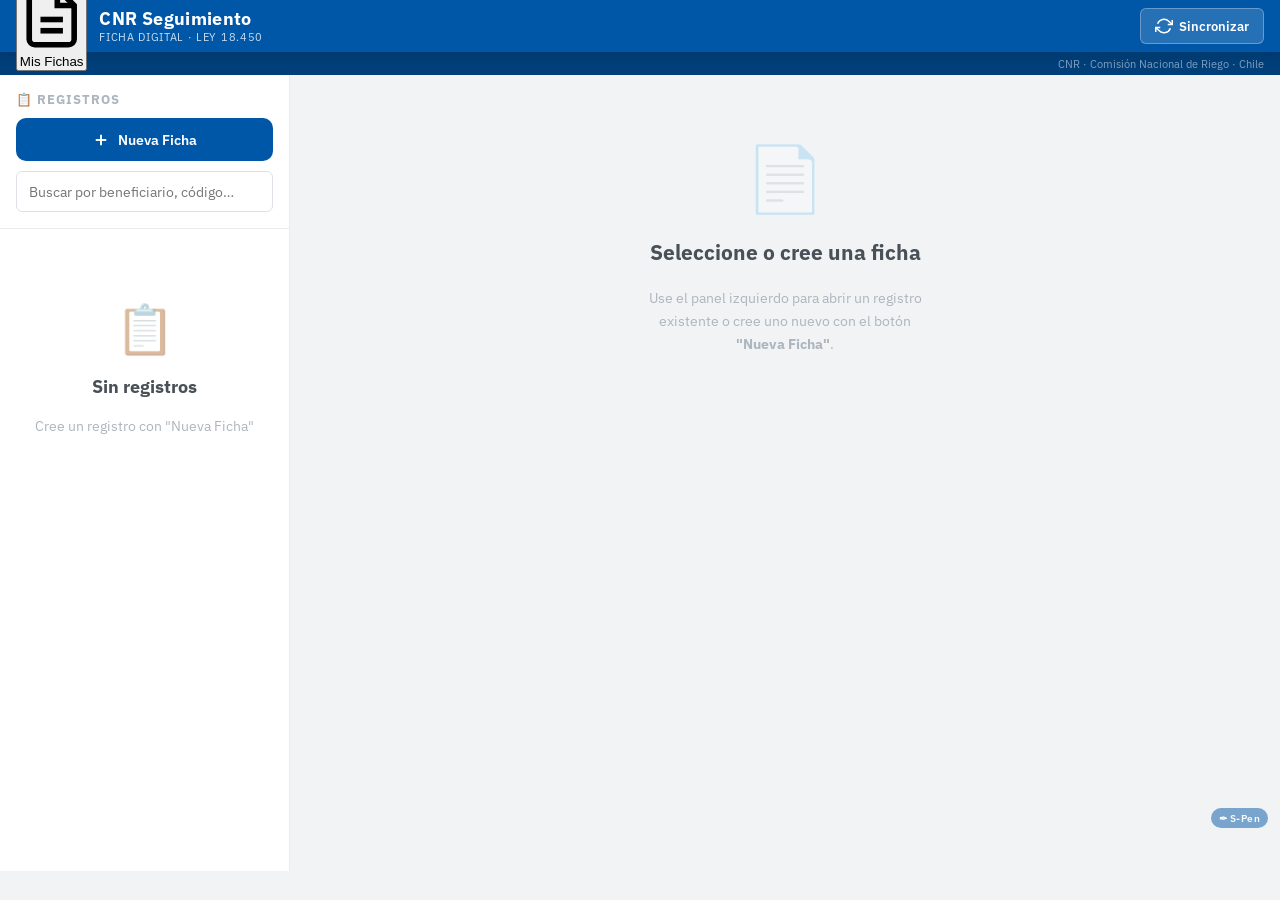
<file: index.html>
<!DOCTYPE html>
<html lang="es">
<head>
  <meta charset="UTF-8">
  <meta name="viewport" content="width=device-width, initial-scale=1.0, maximum-scale=1.0, user-scalable=no">
  <meta name="theme-color" content="#0057A8">
  <meta name="mobile-web-app-capable" content="yes">
  <meta name="apple-mobile-web-app-capable" content="yes">
  <meta name="apple-mobile-web-app-status-bar-style" content="black-translucent">
  <meta name="apple-mobile-web-app-title" content="CNR Seguimiento">
  <meta name="description" content="Ficha digital de seguimiento de proyectos de riego CNR Ley 18.450">

  <title>CNR Seguimiento — Ficha Digital</title>

  <link rel="manifest" href="manifest.json">
  <link rel="icon" type="image/png" sizes="192x192" href="icons/icon-192.png">
  <link rel="apple-touch-icon" href="icons/icon-192.png">
  <link rel="stylesheet" href="css/styles.css">
</head>
<body>

<!-- ── Banner de instalación PWA ──────────────────────── -->
<div id="install-banner" class="install-banner">
  <span>📱 Instale la app para usarla sin conexión en su tablet</span>
  <button id="install-btn">Instalar</button>
</div>

<!-- ── Header ─────────────────────────────────────────── -->
<header class="app-header">
  <!-- Botón "Mis Fichas" visible solo en tablet/móvil -->
  <button id="hamburger-btn" class="mis-fichas-btn" title="Ver mis fichas" aria-label="Abrir lista de registros">
    <svg viewBox="0 0 24 24" fill="none" stroke="currentColor" stroke-width="2">
      <path d="M14 2H6a2 2 0 00-2 2v16a2 2 0 002 2h12a2 2 0 002-2V8z"/>
      <polyline points="14 2 14 8 20 8"/>
      <line x1="8" y1="13" x2="16" y2="13"/>
      <line x1="8" y1="17" x2="16" y2="17"/>
    </svg>
    <span id="mis-fichas-label">Mis Fichas</span>
  </button>
  <div>
    <div class="logo-text">CNR Seguimiento</div>
    <div class="logo-sub">Ficha Digital · Ley 18.450</div>
  </div>
  <div class="header-spacer"></div>
  <button id="sync-btn" class="sync-btn" title="Sincronizar con Google Drive">
    <svg viewBox="0 0 24 24" fill="none" stroke="currentColor" stroke-width="2">
      <path d="M23 4v6h-6M1 20v-6h6"/>
      <path d="M3.51 9a9 9 0 0114.85-3.36L23 10M1 14l4.64 4.36A9 9 0 0020.49 15"/>
    </svg>
    Sincronizar
  </button>
</header>

<!-- ── Status bar ─────────────────────────────────────── -->
<div class="status-bar">
  <span id="status-dot" class="status-dot"></span>
  <span id="status-text">Verificando conexión…</span>
  <span style="margin-left:auto;opacity:.6;font-size:.7rem;">
    CNR · Comisión Nacional de Riego · Chile
  </span>
</div>

<!-- ── Overlay oscuro para sidebar móvil ─────────────── -->
<div id="sidebar-overlay" class="sidebar-overlay"></div>

<!-- ── Layout principal ───────────────────────────────── -->
<div class="main-layout">

  <!-- Sidebar lista de registros -->
  <aside class="records-sidebar" id="records-sidebar">
    <div class="sidebar-header">
      <div class="sidebar-title">📋 Registros</div>
      <button class="new-record-btn" id="new-record-btn">
        <svg width="18" height="18" viewBox="0 0 24 24" fill="none" stroke="currentColor" stroke-width="2.5">
          <line x1="12" y1="5" x2="12" y2="19"/><line x1="5" y1="12" x2="19" y2="12"/>
        </svg>
        Nueva Ficha
      </button>
      <input
        type="search"
        id="search-input"
        class="search-input"
        placeholder="Buscar por beneficiario, código…"
        autocomplete="off"
      >
    </div>
    <div class="records-list" id="records-list">
      <!-- Registros generados por JS -->
    </div>
  </aside>

  <!-- Área del formulario -->
  <div class="form-area" id="form-area">

    <!-- Estado: sin registro seleccionado -->
    <div id="no-record-msg" class="no-record-selected">
      <div class="big-icon">📄</div>
      <h2>Seleccione o cree una ficha</h2>
      <p>Use el panel izquierdo para abrir un registro existente o cree uno nuevo con el botón <strong>"Nueva Ficha"</strong>.</p>
    </div>

    <!-- Wrapper del formulario (oculto hasta seleccionar registro) -->
    <div id="form-wrapper" style="display:none; flex-direction:column; gap:24px; flex:1;">

      <!-- ════════════════════════════════════════════════
           SECCIÓN 1: IDENTIFICACIÓN DEL PROYECTO
           ════════════════════════════════════════════════ -->
      <div class="form-section">
        <div class="section-header">
          <span class="section-icon">🗂️</span>
          <h2>Identificación del Proyecto</h2>
        </div>
        <div class="section-body">
          <div class="field-grid">

            <div class="field-group">
              <label class="field-label" for="f_codigo_proyecto">
                Código Proyecto<span class="required">*</span>
              </label>
              <input
                type="text"
                id="f_codigo_proyecto"
                class="field-input mono"
                placeholder="Ej: 09-2023-12-001"
                autocomplete="off"
              >
            </div>

            <div class="field-group">
              <label class="field-label" for="f_nro_concurso">N° Concurso</label>
              <input
                type="text"
                id="f_nro_concurso"
                class="field-input mono"
                placeholder="Ej: 09-2023"
                autocomplete="off"
              >
            </div>

            <div class="field-group">
              <label class="field-label" for="f_fecha_recepcion">Fecha Recepción Técnica</label>
              <div class="date-input-wrap">
                <input
                  type="text"
                  id="f_fecha_recepcion"
                  class="field-input mono date-input"
                  placeholder="DD/MM/AAAA"
                  maxlength="10"
                  inputmode="numeric"
                  autocomplete="off"
                  data-field="fecha_recepcion"
                >
                <button type="button" class="date-cal-btn" data-target="f_fecha_recepcion" title="Abrir calendario">
                  <svg viewBox="0 0 24 24" fill="none" stroke="currentColor" stroke-width="2">
                    <rect x="3" y="4" width="18" height="18" rx="2"/><line x1="16" y1="2" x2="16" y2="6"/>
                    <line x1="8" y1="2" x2="8" y2="6"/><line x1="3" y1="10" x2="21" y2="10"/>
                  </svg>
                </button>
                <input type="date" id="f_fecha_recepcion_cal" class="date-hidden-cal" tabindex="-1">
              </div>
            </div>

            <div class="field-group">
              <label class="field-label" for="f_fecha_visita">Fecha de Visita<span class="required">*</span></label>
              <div class="date-input-wrap">
                <input
                  type="text"
                  id="f_fecha_visita"
                  class="field-input mono date-input"
                  placeholder="DD/MM/AAAA"
                  maxlength="10"
                  inputmode="numeric"
                  autocomplete="off"
                  data-field="fecha_visita"
                >
                <button type="button" class="date-cal-btn" data-target="f_fecha_visita" title="Abrir calendario">
                  <svg viewBox="0 0 24 24" fill="none" stroke="currentColor" stroke-width="2">
                    <rect x="3" y="4" width="18" height="18" rx="2"/><line x1="16" y1="2" x2="16" y2="6"/>
                    <line x1="8" y1="2" x2="8" y2="6"/><line x1="3" y1="10" x2="21" y2="10"/>
                  </svg>
                </button>
                <input type="date" id="f_fecha_visita_cal" class="date-hidden-cal" tabindex="-1">
              </div>
            </div>

            <div class="field-group">
              <label class="field-label" for="f_fecha_pago">Fecha de Pago</label>
              <div class="date-input-wrap">
                <input
                  type="text"
                  id="f_fecha_pago"
                  class="field-input mono date-input"
                  placeholder="DD/MM/AAAA"
                  maxlength="10"
                  inputmode="numeric"
                  autocomplete="off"
                  data-field="fecha_pago"
                >
                <button type="button" class="date-cal-btn" data-target="f_fecha_pago" title="Abrir calendario">
                  <svg viewBox="0 0 24 24" fill="none" stroke="currentColor" stroke-width="2">
                    <rect x="3" y="4" width="18" height="18" rx="2"/><line x1="16" y1="2" x2="16" y2="6"/>
                    <line x1="8" y1="2" x2="8" y2="6"/><line x1="3" y1="10" x2="21" y2="10"/>
                  </svg>
                </button>
                <input type="date" id="f_fecha_pago_cal" class="date-hidden-cal" tabindex="-1">
              </div>
            </div>

            <div class="field-group">
              <label class="field-label" for="f_nro_bono">N° Bono</label>
              <input
                type="text"
                id="f_nro_bono"
                class="field-input mono"
                placeholder="Ej: 41250"
                autocomplete="off"
              >
            </div>

          </div>
        </div>
      </div>

      <!-- ════════════════════════════════════════════════
           SECCIÓN 2: DATOS DEL BENEFICIARIO Y PREDIO
           ════════════════════════════════════════════════ -->
      <div class="form-section">
        <div class="section-header">
          <span class="section-icon">👤</span>
          <h2>Beneficiario y Predio</h2>
        </div>
        <div class="section-body">
          <div class="field-grid cols-1">

            <div class="field-group">
              <label class="field-label" for="f_beneficiario">
                Beneficiario (Razón Social)<span class="required">*</span>
              </label>
              <input
                type="text"
                id="f_beneficiario"
                class="field-input"
                placeholder="Ej: Agrícola Los Aromos Ltda."
                autocomplete="off"
              >
            </div>

            <div class="field-group">
              <label class="field-label" for="f_predio">Predio</label>
              <input
                type="text"
                id="f_predio"
                class="field-input"
                placeholder="Ej: Parcela N°3 del Fundo El Sauce"
                autocomplete="off"
              >
            </div>

            <div class="field-group">
              <label class="field-label" for="f_roles_avaluo">Rol(es) de Avalúo</label>
              <input
                type="text"
                id="f_roles_avaluo"
                class="field-input mono"
                placeholder="Ej: 00045-00017"
                autocomplete="off"
              >
            </div>

          </div>

          <!-- División geográfica -->
          <div class="divider" style="margin:16px 0;"></div>
          <div class="field-grid cols-3">

            <div class="field-group">
              <label class="field-label" for="f_region">Región</label>
              <input
                type="text"
                id="f_region"
                class="field-input"
                value="Ñuble"
                readonly
                style="background:var(--gray-100);color:var(--gray-600);cursor:default;"
              >
            </div>

            <div class="field-group">
              <label class="field-label" for="f_provincia">Provincia</label>
              <select id="f_provincia" class="field-select" onchange="updateComunas(this.value)">
                <option value="">— Seleccione provincia —</option>
                <option value="Diguillín">Diguillín</option>
                <option value="Punilla">Punilla</option>
                <option value="Itata">Itata</option>
              </select>
            </div>

            <div class="field-group">
              <label class="field-label" for="f_comuna">Comuna</label>
              <select id="f_comuna" class="field-select">
                <option value="">— Seleccione provincia primero —</option>
              </select>
            </div>

          </div>
        </div>
      </div>

      <!-- ════════════════════════════════════════════════
           SECCIÓN 3: COORDENADAS UTM
           ════════════════════════════════════════════════ -->
      <div class="form-section">
        <div class="section-header">
          <span class="section-icon">📍</span>
          <h2>Coordenadas UTM</h2>
        </div>
        <div class="section-body">
          <div class="utm-grid">

            <div class="field-group">
              <label class="field-label" for="f_utm_este">Este (X)</label>
              <input
                type="number"
                id="f_utm_este"
                class="field-input mono"
                placeholder="Ej: 284300"
                step="0.01"
              >
            </div>

            <div class="field-group">
              <label class="field-label" for="f_utm_norte">Norte (Y)</label>
              <input
                type="number"
                id="f_utm_norte"
                class="field-input mono"
                placeholder="Ej: 5944100"
                step="0.01"
              >
            </div>

            <div class="field-group">
              <label class="field-label" for="f_utm_datum">Datum</label>
              <select id="f_utm_datum" class="field-select">
                <option value="WGS 84">WGS 84</option>
                <option value="PSAD56">PSAD56</option>
              </select>
            </div>

            <div class="field-group">
              <label class="field-label" for="f_utm_huso">Huso</label>
              <select id="f_utm_huso" class="field-select">
                <option value="19">19</option>
                <option value="18">18</option>
              </select>
            </div>

          </div>

          <div style="margin-top:14px; display:flex; gap:10px; align-items:flex-start; flex-wrap:wrap;">
            <button id="gps-btn" class="utm-btn">
              <svg viewBox="0 0 24 24" fill="none" stroke="currentColor" stroke-width="2">
                <circle cx="12" cy="12" r="3"/>
                <path d="M12 2v3m0 14v3M2 12h3m14 0h3"/>
                <path d="M12 5a7 7 0 100 14A7 7 0 0012 5z"/>
              </svg>
              Obtener GPS
            </button>
            <button id="maps-btn" class="utm-btn" style="background:var(--cnr-green-bg);border-color:var(--cnr-green);color:var(--cnr-green);">
              <svg viewBox="0 0 24 24" fill="none" stroke="currentColor" stroke-width="2">
                <path d="M21 10c0 7-9 13-9 13s-9-6-9-13a9 9 0 0118 0z"/>
                <circle cx="12" cy="10" r="3"/>
              </svg>
              Pegar desde Maps
            </button>
            <span style="font-size:.75rem;color:var(--gray-500);align-self:center;max-width:260px;">
              GPS: captura automática · Maps: pegue coordenadas decimales del pin
            </span>
          </div>

          <!-- Campo USO eliminado: era duplicado de HUSO -->
        </div>
      </div>

      <!-- ════════════════════════════════════════════════
           SECCIÓN 4: CULTIVOS
           ════════════════════════════════════════════════ -->
      <div class="form-section">
        <div class="section-header">
          <span class="section-icon">🌱</span>
          <h2>Cultivos</h2>
        </div>
        <div class="section-body">
          <div class="field-grid">
            <div class="field-group">
              <label class="field-label" for="f_cultivo_inicial">Cultivo Inicial</label>
              <input
                type="text"
                id="f_cultivo_inicial"
                class="field-input"
                placeholder="Ej: Arándano"
                autocomplete="off"
              >
            </div>
            <div class="field-group">
              <label class="field-label" for="f_cultivo_actual">Cultivo Actual</label>
              <input
                type="text"
                id="f_cultivo_actual"
                class="field-input"
                placeholder="Ej: Arándano"
                autocomplete="off"
              >
            </div>
          </div>
        </div>
      </div>

      <!-- ════════════════════════════════════════════════
           SECCIÓN 5: ANTECEDENTES
           ════════════════════════════════════════════════ -->
      <div class="form-section">
        <div class="section-header">
          <span class="section-icon">📝</span>
          <h2>Antecedentes</h2>
        </div>
        <div class="section-body">
          <div class="dynamic-list" id="antecedentes-list">
            <!-- Ítems generados por JS -->
          </div>
          <div style="margin-top:12px;">
            <button id="add-antecedente" class="add-item-btn">
              + Agregar antecedente
            </button>
          </div>
        </div>
      </div>

      <!-- ════════════════════════════════════════════════
           SECCIÓN 6: OBSERVACIONES TÉCNICAS
           ════════════════════════════════════════════════ -->
      <div class="form-section">
        <div class="section-header">
          <span class="section-icon">🔧</span>
          <h2>Observaciones Técnicas</h2>
        </div>
        <div class="section-body">
          <div class="field-group">
            <label class="field-label" for="f_observaciones_tecnicas">
              Descripción de la inspección técnica
            </label>
            <textarea
              id="f_observaciones_tecnicas"
              class="field-textarea"
              rows="5"
              placeholder="Describa el resultado de la inspección de inventario y equipos de riego…"
            ></textarea>
          </div>
        </div>
      </div>

      <!-- ════════════════════════════════════════════════
           SECCIÓN 7: TIEMPO DE FUNCIONAMIENTO + OBSERVACIONES GENERALES
           ════════════════════════════════════════════════ -->
      <div class="form-section">
        <div class="section-header">
          <span class="section-icon">⏱️</span>
          <h2>Estado General</h2>
        </div>
        <div class="section-body">

          <div class="field-group" style="margin-bottom:24px;">
            <label class="field-label">Tiempo de Funcionamiento de Obra</label>
            <div class="tiempo-row">
              <input
                type="number"
                id="f_tiempo_funcionamiento"
                class="field-input tiempo-input"
                min="0"
                max="99"
                step="1"
                placeholder="0"
              >
              <span class="tiempo-unit">años</span>
            </div>
          </div>

          <div class="field-group">
            <label class="field-label">Observaciones Generales</label>
            <div class="dynamic-list" id="obs-generales-list">
              <!-- Ítems generados por JS -->
            </div>
            <div style="margin-top:12px;">
              <button id="add-obs-general" class="add-item-btn">
                + Agregar observación
              </button>
            </div>
          </div>

        </div>
      </div>

      <!-- ════════════════════════════════════════════════
           SECCIÓN 8: CUMPLE CON EL OBJETIVO
           ════════════════════════════════════════════════ -->
      <div class="form-section">
        <div class="section-header">
          <span class="section-icon">✅</span>
          <h2>Cumple con el Objetivo</h2>
        </div>
        <div class="section-body">
          <div class="cumple-group">
            <label class="cumple-option si-opt">
              <input type="radio" name="cumple_objetivo" value="SI">
              <div class="opt-icon">✅</div>
              <div class="opt-label">SÍ</div>
            </label>
            <label class="cumple-option no-opt">
              <input type="radio" name="cumple_objetivo" value="NO">
              <div class="opt-icon">❌</div>
              <div class="opt-label">NO</div>
            </label>
          </div>
        </div>
      </div>

      <!-- ════════════════════════════════════════════════
           SECCIÓN 9: FOTOS
           ════════════════════════════════════════════════ -->
      <div class="form-section">
        <div class="section-header">
          <span class="section-icon">📷</span>
          <h2>Registro Fotográfico</h2>
        </div>
        <div class="section-body photos-section">

          <div class="photo-actions">
            <button id="camera-btn" class="photo-btn camera">
              <svg viewBox="0 0 24 24" fill="none" stroke="currentColor" stroke-width="2">
                <path d="M23 19a2 2 0 01-2 2H3a2 2 0 01-2-2V8a2 2 0 012-2h4l2-3h6l2 3h4a2 2 0 012 2z"/>
                <circle cx="12" cy="13" r="4"/>
              </svg>
              Tomar Foto
            </button>
            <button id="gallery-btn" class="photo-btn gallery">
              <svg viewBox="0 0 24 24" fill="none" stroke="currentColor" stroke-width="2">
                <rect x="3" y="3" width="18" height="18" rx="2" ry="2"/>
                <circle cx="8.5" cy="8.5" r="1.5"/>
                <polyline points="21 15 16 10 5 21"/>
              </svg>
              Agregar desde Galería
            </button>
          </div>

          <div class="photo-limit" id="photo-counter">0 / 5 fotos</div>

          <div class="photos-grid" id="photos-grid">
            <!-- Thumbnails generados por JS -->
          </div>

          <div style="font-size:.78rem;color:var(--gray-500);margin-top:8px;line-height:1.6;">
            💡 Las fotos se comprimen automáticamente (~300 KB c/u) y se sincronizan a Google Drive
            en carpetas organizadas por código de proyecto.
          </div>
        </div>
      </div>

      <!-- Espaciado inferior -->
      <div style="height:20px;"></div>

    </div><!-- /form-wrapper -->
  </div><!-- /form-area -->
</div><!-- /main-layout -->

<!-- ── Barra de acciones (guardar / exportar) ─────────── -->
<div class="action-bar" id="action-bar" style="display:none;">
  <span class="record-id-display" id="record-id-display"></span>

  <button id="export-json-btn" class="action-btn secondary" title="Exportar como JSON">
    <svg viewBox="0 0 24 24" fill="none" stroke="currentColor" stroke-width="2">
      <path d="M14 2H6a2 2 0 00-2 2v16a2 2 0 002 2h12a2 2 0 002-2V8z"/>
      <polyline points="14 2 14 8 20 8"/>
    </svg>
    JSON
  </button>

  <button id="export-csv-btn" class="action-btn secondary" title="Exportar registro actual como CSV">
    <svg viewBox="0 0 24 24" fill="none" stroke="currentColor" stroke-width="2">
      <path d="M14 2H6a2 2 0 00-2 2v16a2 2 0 002 2h12a2 2 0 002-2V8z"/>
      <polyline points="14 2 14 8 20 8"/>
      <line x1="8" y1="13" x2="16" y2="13"/>
      <line x1="8" y1="17" x2="16" y2="17"/>
    </svg>
    CSV Este
  </button>

  <button id="export-all-csv-btn" class="action-btn secondary" title="Exportar TODOS los registros en un CSV consolidado">
    <svg viewBox="0 0 24 24" fill="none" stroke="currentColor" stroke-width="2">
      <path d="M14 2H6a2 2 0 00-2 2v16a2 2 0 002 2h12a2 2 0 002-2V8z"/>
      <polyline points="14 2 14 8 20 8"/>
      <line x1="8" y1="11" x2="16" y2="11"/>
      <line x1="8" y1="15" x2="16" y2="15"/>
      <line x1="8" y1="19" x2="16" y2="19"/>
    </svg>
    CSV Todos
  </button>

  <button id="delete-btn" class="action-btn danger" title="Eliminar esta ficha">
    <svg viewBox="0 0 24 24" fill="none" stroke="currentColor" stroke-width="2">
      <polyline points="3 6 5 6 21 6"/>
      <path d="M19 6l-1 14a2 2 0 01-2 2H8a2 2 0 01-2-2L5 6"/>
      <path d="M10 11v6M14 11v6"/>
      <path d="M9 6V4a1 1 0 011-1h4a1 1 0 011 1v2"/>
    </svg>
    Eliminar
  </button>

  <button id="save-btn" class="action-btn primary">
    <svg viewBox="0 0 24 24" fill="none" stroke="currentColor" stroke-width="2">
      <path d="M19 21H5a2 2 0 01-2-2V5a2 2 0 012-2h11l5 5v11a2 2 0 01-2 2z"/>
      <polyline points="17 21 17 13 7 13 7 21"/>
      <polyline points="7 3 7 8 15 8"/>
    </svg>
    Guardar Ficha
  </button>
</div>

<!-- ── Modal post-guardado ───────────────────────────── -->
<div id="modal-post-save" class="modal-overlay">
  <div class="modal">
    <div class="modal-header">✓ Ficha guardada correctamente</div>
    <div class="modal-body">
      <p style="color:var(--gray-700);margin-bottom:16px;line-height:1.6;">
        ¿Qué deseas hacer ahora?
      </p>
      <div style="display:flex;flex-direction:column;gap:12px;">
        <button id="modal-nueva-ficha" class="action-btn primary" style="justify-content:center;font-size:1rem;">
          <svg width="20" height="20" viewBox="0 0 24 24" fill="none" stroke="currentColor" stroke-width="2.5">
            <line x1="12" y1="5" x2="12" y2="19"/><line x1="5" y1="12" x2="19" y2="12"/>
          </svg>
          Nueva Ficha
        </button>
        <button id="modal-ver-registros" class="action-btn secondary" style="justify-content:center;font-size:1rem;">
          <svg width="20" height="20" viewBox="0 0 24 24" fill="none" stroke="currentColor" stroke-width="2">
            <path d="M14 2H6a2 2 0 00-2 2v16a2 2 0 002 2h12a2 2 0 002-2V8z"/>
            <polyline points="14 2 14 8 20 8"/>
          </svg>
          Ver Mis Fichas
        </button>
        <button id="modal-continuar" class="action-btn secondary" style="justify-content:center;font-size:.95rem;color:var(--gray-500);">
          Continuar editando esta ficha
        </button>
      </div>
    </div>
  </div>
</div>

<!-- ── Modal confirmación borrado ────────────────────── -->
<div id="modal-confirm-delete" class="modal-overlay">
  <div class="modal">
    <div class="modal-header" style="background:var(--cnr-red);">⚠ Eliminar Ficha</div>
    <div class="modal-body">
      <p style="color:var(--gray-700);margin-bottom:8px;line-height:1.6;">
        ¿Estás seguro que deseas eliminar esta ficha?
      </p>
      <p id="modal-delete-name" style="font-weight:700;color:var(--gray-900);margin-bottom:8px;"></p>
      <p style="font-size:.85rem;color:var(--gray-500);line-height:1.5;">
        El registro se eliminará de la tablet. Si estaba sincronizado con Drive,
        el archivo quedará marcado como <strong>ELIMINADO</strong> en la carpeta del proyecto.
        Esta acción no se puede deshacer.
      </p>
    </div>
    <div class="modal-footer">
      <button id="modal-delete-cancel" class="action-btn secondary">Cancelar</button>
      <button id="modal-delete-confirm" class="action-btn danger">Eliminar</button>
    </div>
  </div>
</div>

<!-- ── Toast container ────────────────────────────────── -->
<div id="toast-container" class="toast-container"></div>

<!-- ── Scripts ────────────────────────────────────────── -->
<script src="js/camera.js"></script>
<script src="js/app.js"></script>

<script>
  // Mostrar action bar cuando haya registro activo
  const _origLoad = loadRecordToForm;
  document.addEventListener('DOMContentLoaded', () => {
    const actionBar = document.getElementById('action-bar');

    // Parchamos loadRecordToForm para mostrar la barra
    const origFn = window.loadRecordToForm;
    if (origFn) {
      // La función ya está definida en app.js, vinculamos el observer vía MutationObserver
    }

    // Observar cuándo aparece el form-wrapper
    const observer = new MutationObserver(() => {
      const wrapper = document.getElementById('form-wrapper');
      if (wrapper && wrapper.style.display !== 'none') {
        actionBar.style.display = 'flex';
      } else {
        actionBar.style.display = 'none';
      }
    });

    const wrapper = document.getElementById('form-wrapper');
    if (wrapper) {
      observer.observe(wrapper, { attributes: true, attributeFilter: ['style'] });
    }

    // Hamburguesa: abrir/cerrar sidebar en móvil
    const hamburgerBtn  = document.getElementById('hamburger-btn');
    const sidebarEl     = document.getElementById('records-sidebar');
    const overlayEl     = document.getElementById('sidebar-overlay');

    function openSidebar() {
      sidebarEl.classList.add('mobile-visible');
      overlayEl.classList.add('visible');
      document.body.style.overflow = 'hidden';
    }
    function closeSidebar() {
      sidebarEl.classList.remove('mobile-visible');
      overlayEl.classList.remove('visible');
      document.body.style.overflow = '';
    }

    hamburgerBtn?.addEventListener('click', () => {
      sidebarEl.classList.contains('mobile-visible') ? closeSidebar() : openSidebar();
    });
    overlayEl?.addEventListener('click', closeSidebar);

    // Cerrar sidebar al seleccionar un registro en móvil
    document.getElementById('records-list')?.addEventListener('click', () => {
      if (window.innerWidth <= 900) closeSidebar();
    });

    // Cerrar sidebar al crear nueva ficha en móvil
    document.getElementById('new-record-btn')?.addEventListener('click', () => {
      if (window.innerWidth <= 900) setTimeout(closeSidebar, 150);
    }, true);

  // ── Comunas de Ñuble por provincia ──────────────────────
  const COMUNAS_NUBLE = {
    'Diguillín': ['Chillán','Bulnes','Chillán Viejo','El Carmen','Pemuco','Pinto','Quillón','San Ignacio','Yungay'],
    'Punilla':   ['San Carlos','Coihueco','Ñiquén','San Fabián','San Nicolás'],
    'Itata':     ['Quirihue','Cobquecura','Coelemu','Ninhue','Portezuelo','Ránquil','Trehuaco'],
  };

  window.updateComunas = function(provincia) {
    const sel = document.getElementById('f_comuna');
    sel.innerHTML = '<option value="">— Seleccione comuna —</option>';
    const lista = COMUNAS_NUBLE[provincia] || [];
    lista.forEach(c => {
      const opt = document.createElement('option');
      opt.value = c; opt.textContent = c;
      sel.appendChild(opt);
    });
  };

  // ── Campos de fecha con formato DD/MM/AAAA ────────────────
  function initDateInputs() {
    document.querySelectorAll('.date-input').forEach(input => {
      // Formato automático al escribir
      input.addEventListener('input', (e) => {
        let v = e.target.value.replace(/\D/g, '');
        if (v.length > 2)  v = v.slice(0,2) + '/' + v.slice(2);
        if (v.length > 5)  v = v.slice(0,5) + '/' + v.slice(5);
        if (v.length > 10) v = v.slice(0,10);
        e.target.value = v;
      });
    });

    // Botones de calendario
    document.querySelectorAll('.date-cal-btn').forEach(btn => {
      btn.addEventListener('click', () => {
        const targetId = btn.dataset.target;
        const calId    = targetId + '_cal';
        const calInput = document.getElementById(calId);
        if (calInput) {
          calInput.showPicker ? calInput.showPicker() : calInput.click();
        }
      });
    });

    // Cuando el calendario oculto cambia, llenar el campo de texto
    document.querySelectorAll('.date-hidden-cal').forEach(cal => {
      cal.addEventListener('change', () => {
        const visibleId = cal.id.replace('_cal', '');
        const visible   = document.getElementById(visibleId);
        if (visible && cal.value) {
          const [y,m,d] = cal.value.split('-');
          visible.value = `${d}/${m}/${y}`;
        }
      });
    });
  }
  initDateInputs();

  // ── Wake Lock: evitar que la pantalla se apague ───────────
  let wakeLock = null;
  async function requestWakeLock() {
    if ('wakeLock' in navigator) {
      try {
        wakeLock = await navigator.wakeLock.request('screen');
        console.log('[WakeLock] Pantalla activa');
        wakeLock.addEventListener('release', () => {
          console.log('[WakeLock] Liberado');
        });
      } catch (err) {
        console.warn('[WakeLock] No disponible:', err.message);
      }
    }
  }
  requestWakeLock();

  // Reactivar wake lock cuando la página vuelve a ser visible
  document.addEventListener('visibilitychange', () => {
    if (document.visibilityState === 'visible') requestWakeLock();
  });

  // ── Pegar coordenadas desde Google Maps ──────────────────
  document.getElementById('maps-btn')?.addEventListener('click', async () => {
    let texto = '';
    try {
      texto = await navigator.clipboard.readText();
    } catch {
      texto = prompt('Pegue las coordenadas de Google Maps (ej: -36.641, -71.943):') || '';
    }
    if (!texto) return;

    // Formatos soportados: "-36.641, -71.943" o "-36.641431,-71.943107" o "lat, lon"
    const match = texto.match(/(-?\d+\.\d+)[,\s]+(-?\d+\.\d+)/);
    if (!match) {
      window.dispatchEvent(new CustomEvent('cnr:toast',{detail:{msg:'Formato no reconocido. Copie el pin directamente desde Google Maps.',type:'error'}}));
      return;
    }
    const lat = parseFloat(match[1]);
    const lon = parseFloat(match[2]);

    // Determinar cuál es lat y cuál lon (Chile: lat entre -17 y -56, lon entre -65 y -76)
    let latFinal = lat, lonFinal = lon;
    if (Math.abs(lon) < Math.abs(lat) && lon > -80 && lon < 0) {
      // Ya están en orden correcto
    } else if (lat > -80 && lat < 0 && lon < -60) {
      latFinal = lat; lonFinal = lon;
    }

    const {easting, northing} = latLonToUTM(latFinal, lonFinal);
    document.getElementById('f_utm_este').value  = easting.toFixed(0);
    document.getElementById('f_utm_norte').value = northing.toFixed(0);
    if (State && State.currentRecord) {
      State.currentRecord.utm_este  = easting.toFixed(0);
      State.currentRecord.utm_norte = northing.toFixed(0);
    }
    window.dispatchEvent(new CustomEvent('cnr:toast',{detail:{msg:'Coordenadas importadas desde Maps ✓',type:'success'}}));
  });

  // Registrar Service Worker
    if ('serviceWorker' in navigator) {
      navigator.serviceWorker.register('/CNR/service-worker.js')
        .then(reg => console.log('[SW] Registrado:', reg.scope))
        .catch(err => console.warn('[SW] Error:', err));
    }
  });
</script>

</body>
</html>
</file>
<file: css/styles.css>
/* ============================================================
   CNR SEGUIMIENTO — Ficha Digital de Seguimiento Ley 18.450
   Diseño: Tablet Android, touch-friendly, uso en terreno
   ============================================================ */

@import url('https://fonts.googleapis.com/css2?family=IBM+Plex+Sans:wght@300;400;500;600;700&family=IBM+Plex+Mono:wght@400;500&display=swap');

/* ── Variables ─────────────────────────────────────────── */
:root {
  --cnr-blue:       #0057A8;
  --cnr-blue-dark:  #003F7A;
  --cnr-blue-light: #E8F1FB;
  --cnr-green:      #2E7D32;
  --cnr-green-bg:   #E8F5E9;
  --cnr-red:        #C62828;
  --cnr-red-bg:     #FFEBEE;
  --cnr-amber:      #E65100;
  --cnr-amber-bg:   #FFF3E0;
  --gray-50:        #F8F9FA;
  --gray-100:       #F1F3F5;
  --gray-200:       #E9ECEF;
  --gray-300:       #DEE2E6;
  --gray-400:       #CED4DA;
  --gray-500:       #ADB5BD;
  --gray-600:       #6C757D;
  --gray-700:       #495057;
  --gray-800:       #343A40;
  --gray-900:       #212529;
  --white:          #FFFFFF;
  --shadow-sm:      0 1px 3px rgba(0,0,0,.08);
  --shadow-md:      0 4px 12px rgba(0,0,0,.12);
  --shadow-lg:      0 8px 24px rgba(0,0,0,.16);
  --radius-sm:      6px;
  --radius-md:      10px;
  --radius-lg:      16px;
  --font-main:      'IBM Plex Sans', sans-serif;
  --font-mono:      'IBM Plex Mono', monospace;
  --touch-min:      48px;
}

/* ── Reset ─────────────────────────────────────────────── */
*, *::before, *::after { box-sizing: border-box; margin: 0; padding: 0; }
html { font-size: 16px; -webkit-text-size-adjust: 100%; }
body {
  font-family: var(--font-main);
  background: var(--gray-100);
  color: var(--gray-900);
  min-height: 100dvh;
  overscroll-behavior: none;
}

/* ── Scrollbar ─────────────────────────────────────────── */
::-webkit-scrollbar { width: 6px; }
::-webkit-scrollbar-track { background: var(--gray-100); }
::-webkit-scrollbar-thumb { background: var(--gray-400); border-radius: 3px; }

/* ══════════════════════════════════════════════════════════
   HEADER / NAVBAR
   ══════════════════════════════════════════════════════════ */
.app-header {
  position: sticky;
  top: 0;
  z-index: 100;
  background: var(--cnr-blue);
  color: var(--white);
  display: flex;
  align-items: center;
  gap: 12px;
  padding: 0 16px;
  height: 60px;
  box-shadow: var(--shadow-md);
}
.app-header .logo-text {
  font-size: 1.1rem;
  font-weight: 700;
  letter-spacing: .02em;
  line-height: 1.2;
}
.app-header .logo-sub {
  font-size: .7rem;
  font-weight: 400;
  opacity: .8;
  letter-spacing: .06em;
  text-transform: uppercase;
}
.header-spacer { flex: 1; }
.sync-btn {
  display: flex;
  align-items: center;
  gap: 6px;
  background: rgba(255,255,255,.15);
  border: 1px solid rgba(255,255,255,.3);
  color: var(--white);
  padding: 8px 14px;
  border-radius: var(--radius-sm);
  font-family: var(--font-main);
  font-size: .8rem;
  font-weight: 600;
  cursor: pointer;
  min-height: var(--touch-min);
  transition: background .2s;
}
.sync-btn:hover { background: rgba(255,255,255,.25); }
.sync-btn svg { width: 18px; height: 18px; flex-shrink: 0; }
.sync-btn.syncing svg { animation: spin 1s linear infinite; }
@keyframes spin { to { transform: rotate(360deg); } }

/* Status bar */
.status-bar {
  background: var(--cnr-blue-dark);
  color: rgba(255,255,255,.85);
  font-size: .72rem;
  padding: 4px 16px;
  display: flex;
  gap: 16px;
  align-items: center;
}
.status-dot {
  width: 8px; height: 8px;
  border-radius: 50%;
  display: inline-block;
  background: var(--gray-500);
}
.status-dot.online  { background: #69F0AE; }
.status-dot.offline { background: #FF5252; }
.status-dot.syncing { background: #FFD740; animation: pulse .8s ease-in-out infinite alternate; }
@keyframes pulse { from { opacity: .5; } to { opacity: 1; } }

/* ══════════════════════════════════════════════════════════
   TABS / NAVEGACIÓN DE SECCIÓN
   ══════════════════════════════════════════════════════════ */
.tabs-nav {
  display: flex;
  background: var(--white);
  border-bottom: 2px solid var(--gray-200);
  overflow-x: auto;
  -webkit-overflow-scrolling: touch;
  scrollbar-width: none;
}
.tabs-nav::-webkit-scrollbar { display: none; }
.tab-btn {
  flex-shrink: 0;
  padding: 14px 20px;
  border: none;
  background: none;
  font-family: var(--font-main);
  font-size: .85rem;
  font-weight: 500;
  color: var(--gray-600);
  cursor: pointer;
  border-bottom: 3px solid transparent;
  margin-bottom: -2px;
  transition: color .2s, border-color .2s;
  display: flex;
  align-items: center;
  gap: 6px;
  min-height: var(--touch-min);
  white-space: nowrap;
}
.tab-btn.active {
  color: var(--cnr-blue);
  border-bottom-color: var(--cnr-blue);
  font-weight: 600;
}
.tab-btn .tab-icon { font-size: 1rem; }

/* ══════════════════════════════════════════════════════════
   LAYOUT PRINCIPAL
   ══════════════════════════════════════════════════════════ */
.main-layout {
  display: flex;
  gap: 0;
  max-width: 1200px;
  margin: 0 auto;
  min-height: calc(100dvh - 104px);
}

/* Sidebar lista de registros */
.records-sidebar {
  width: 300px;
  flex-shrink: 0;
  background: var(--white);
  border-right: 1px solid var(--gray-200);
  display: flex;
  flex-direction: column;
  height: calc(100dvh - 104px);
  position: sticky;
  top: 104px;
}
.sidebar-header {
  padding: 16px;
  border-bottom: 1px solid var(--gray-200);
  display: flex;
  flex-direction: column;
  gap: 10px;
}
.sidebar-title {
  font-size: .8rem;
  font-weight: 700;
  text-transform: uppercase;
  letter-spacing: .08em;
  color: var(--gray-500);
}
.new-record-btn {
  display: flex;
  align-items: center;
  justify-content: center;
  gap: 8px;
  background: var(--cnr-blue);
  color: var(--white);
  border: none;
  border-radius: var(--radius-md);
  padding: 12px;
  font-family: var(--font-main);
  font-size: .9rem;
  font-weight: 600;
  cursor: pointer;
  min-height: var(--touch-min);
  width: 100%;
  transition: background .2s;
}
.new-record-btn:hover { background: var(--cnr-blue-dark); }
.search-input {
  width: 100%;
  padding: 10px 12px;
  border: 1px solid var(--gray-300);
  border-radius: var(--radius-sm);
  font-family: var(--font-main);
  font-size: .9rem;
  min-height: var(--touch-min);
  outline: none;
  transition: border-color .2s;
}
.search-input:focus { border-color: var(--cnr-blue); }

.records-list {
  flex: 1;
  overflow-y: auto;
  padding: 8px;
}
.record-card {
  padding: 12px;
  border-radius: var(--radius-md);
  border: 1px solid var(--gray-200);
  margin-bottom: 8px;
  cursor: pointer;
  transition: all .2s;
  background: var(--white);
}
.record-card:hover { border-color: var(--cnr-blue); background: var(--cnr-blue-light); }
.record-card.active { border-color: var(--cnr-blue); background: var(--cnr-blue-light); box-shadow: var(--shadow-sm); }
.record-card-code {
  font-family: var(--font-mono);
  font-size: .75rem;
  color: var(--cnr-blue);
  font-weight: 500;
}
.record-card-name {
  font-size: .85rem;
  font-weight: 600;
  color: var(--gray-800);
  margin: 2px 0;
  white-space: nowrap;
  overflow: hidden;
  text-overflow: ellipsis;
}
.record-card-meta {
  font-size: .75rem;
  color: var(--gray-500);
  display: flex;
  gap: 8px;
  align-items: center;
}
.badge {
  display: inline-flex;
  align-items: center;
  padding: 2px 7px;
  border-radius: 20px;
  font-size: .68rem;
  font-weight: 600;
  text-transform: uppercase;
  letter-spacing: .04em;
}
.badge-pending  { background: var(--cnr-amber-bg); color: var(--cnr-amber); }
.badge-synced   { background: var(--cnr-green-bg);  color: var(--cnr-green); }
.badge-si       { background: var(--cnr-green-bg);  color: var(--cnr-green); }
.badge-no       { background: var(--cnr-red-bg);    color: var(--cnr-red); }

/* ══════════════════════════════════════════════════════════
   FORMULARIO PRINCIPAL
   ══════════════════════════════════════════════════════════ */
.form-area {
  flex: 1;
  overflow-y: auto;
  padding: 24px;
}

.form-panel {
  display: none;
  flex-direction: column;
  gap: 24px;
}
.form-panel.active { display: flex; }

/* Sección de formulario */
.form-section {
  background: var(--white);
  border-radius: var(--radius-lg);
  box-shadow: var(--shadow-sm);
  overflow: hidden;
}
.section-header {
  background: var(--cnr-blue);
  color: var(--white);
  padding: 12px 20px;
  display: flex;
  align-items: center;
  gap: 10px;
}
.section-header h2 {
  font-size: .9rem;
  font-weight: 700;
  letter-spacing: .04em;
  text-transform: uppercase;
}
.section-icon { font-size: 1.1rem; }
.section-body { padding: 20px; }

/* Grid de campos */
.field-grid {
  display: grid;
  grid-template-columns: repeat(2, 1fr);
  gap: 16px;
}
.field-grid.cols-3 { grid-template-columns: repeat(3, 1fr); }
.field-grid.cols-1 { grid-template-columns: 1fr; }
.col-span-2 { grid-column: span 2; }
.col-span-3 { grid-column: span 3; }

/* Campo individual */
.field-group { display: flex; flex-direction: column; gap: 6px; }
.field-label {
  font-size: .78rem;
  font-weight: 600;
  color: var(--gray-600);
  text-transform: uppercase;
  letter-spacing: .05em;
}
.field-label .required { color: var(--cnr-red); margin-left: 2px; }

.field-input,
.field-select,
.field-textarea {
  padding: 12px 14px;
  border: 1.5px solid var(--gray-300);
  border-radius: var(--radius-sm);
  font-family: var(--font-main);
  font-size: 1rem;
  color: var(--gray-900);
  background: var(--white);
  min-height: var(--touch-min);
  outline: none;
  transition: border-color .2s, box-shadow .2s;
  width: 100%;
  -webkit-appearance: none;
}
.field-input:focus,
.field-select:focus,
.field-textarea:focus {
  border-color: var(--cnr-blue);
  box-shadow: 0 0 0 3px rgba(0,87,168,.12);
}
.field-input.mono { font-family: var(--font-mono); letter-spacing: .04em; }
.field-textarea { resize: vertical; min-height: 100px; line-height: 1.6; }

/* Coordenadas UTM */
.utm-grid {
  display: grid;
  grid-template-columns: 1fr 1fr 100px 80px;
  gap: 12px;
}
.utm-btn {
  display: flex;
  align-items: center;
  justify-content: center;
  gap: 6px;
  background: var(--cnr-blue-light);
  border: 1.5px solid var(--cnr-blue);
  color: var(--cnr-blue);
  border-radius: var(--radius-sm);
  font-family: var(--font-main);
  font-size: .8rem;
  font-weight: 600;
  cursor: pointer;
  min-height: var(--touch-min);
  padding: 0 10px;
  white-space: nowrap;
  transition: all .2s;
}
.utm-btn:hover { background: var(--cnr-blue); color: var(--white); }
.utm-btn svg { width: 16px; height: 16px; }

/* Lista numerada dinámica */
.dynamic-list { display: flex; flex-direction: column; gap: 10px; }
.dynamic-item {
  display: flex;
  gap: 10px;
  align-items: flex-start;
}
.item-number {
  background: var(--cnr-blue);
  color: var(--white);
  width: 28px;
  height: 28px;
  border-radius: 50%;
  display: flex;
  align-items: center;
  justify-content: center;
  font-size: .75rem;
  font-weight: 700;
  flex-shrink: 0;
  margin-top: 10px;
}
.dynamic-item textarea {
  flex: 1;
  padding: 10px 12px;
  border: 1.5px solid var(--gray-300);
  border-radius: var(--radius-sm);
  font-family: var(--font-main);
  font-size: .95rem;
  resize: vertical;
  min-height: 60px;
  outline: none;
  transition: border-color .2s;
}
.dynamic-item textarea:focus { border-color: var(--cnr-blue); }
.item-remove {
  background: none;
  border: none;
  color: var(--gray-400);
  cursor: pointer;
  padding: 10px 4px;
  font-size: 1.2rem;
  transition: color .2s;
}
.item-remove:hover { color: var(--cnr-red); }
.add-item-btn {
  display: flex;
  align-items: center;
  gap: 8px;
  background: none;
  border: 1.5px dashed var(--gray-400);
  color: var(--gray-600);
  border-radius: var(--radius-sm);
  padding: 10px 16px;
  font-family: var(--font-main);
  font-size: .85rem;
  font-weight: 500;
  cursor: pointer;
  transition: all .2s;
  min-height: var(--touch-min);
  width: 100%;
  justify-content: center;
}
.add-item-btn:hover { border-color: var(--cnr-blue); color: var(--cnr-blue); background: var(--cnr-blue-light); }

/* Tiempo de funcionamiento */
.tiempo-row {
  display: flex;
  align-items: center;
  gap: 12px;
}
.tiempo-input {
  width: 100px;
  text-align: center;
  font-size: 1.4rem;
  font-weight: 700;
  font-family: var(--font-mono);
  color: var(--cnr-blue);
}
.tiempo-unit {
  font-size: .9rem;
  color: var(--gray-600);
  font-weight: 500;
}

/* Cumple objetivo */
.cumple-group {
  display: flex;
  gap: 16px;
}
.cumple-option {
  flex: 1;
  display: flex;
  flex-direction: column;
  align-items: center;
  justify-content: center;
  gap: 8px;
  padding: 20px;
  border: 2.5px solid var(--gray-300);
  border-radius: var(--radius-lg);
  cursor: pointer;
  transition: all .2s;
  background: var(--white);
  min-height: 90px;
}
.cumple-option input[type="radio"] { display: none; }
.cumple-option .opt-icon { font-size: 2rem; }
.cumple-option .opt-label { font-weight: 700; font-size: 1.1rem; letter-spacing: .06em; }
.cumple-option.si-opt { border-color: var(--gray-300); }
.cumple-option.no-opt { border-color: var(--gray-300); }
.cumple-option.si-opt:has(input:checked),
.cumple-option.si-opt.selected {
  border-color: var(--cnr-green);
  background: var(--cnr-green-bg);
  color: var(--cnr-green);
}
.cumple-option.no-opt:has(input:checked),
.cumple-option.no-opt.selected {
  border-color: var(--cnr-red);
  background: var(--cnr-red-bg);
  color: var(--cnr-red);
}

/* ══════════════════════════════════════════════════════════
   SECCIÓN DE FOTOS
   ══════════════════════════════════════════════════════════ */
.photos-section { display: flex; flex-direction: column; gap: 16px; }
.photo-actions {
  display: flex;
  gap: 12px;
  flex-wrap: wrap;
}
.photo-btn {
  display: flex;
  align-items: center;
  gap: 8px;
  padding: 12px 20px;
  border-radius: var(--radius-md);
  font-family: var(--font-main);
  font-size: .9rem;
  font-weight: 600;
  cursor: pointer;
  border: none;
  min-height: var(--touch-min);
  transition: all .2s;
}
.photo-btn.camera { background: var(--cnr-blue); color: var(--white); }
.photo-btn.camera:hover { background: var(--cnr-blue-dark); }
.photo-btn.gallery { background: var(--gray-100); color: var(--gray-700); border: 1.5px solid var(--gray-300); }
.photo-btn.gallery:hover { background: var(--gray-200); }
.photo-btn svg { width: 20px; height: 20px; }
.photo-limit { font-size: .8rem; color: var(--gray-500); padding: 8px 0; }

.photos-grid {
  display: grid;
  grid-template-columns: repeat(auto-fill, minmax(160px, 1fr));
  gap: 12px;
}
.photo-thumb {
  position: relative;
  aspect-ratio: 4/3;
  border-radius: var(--radius-md);
  overflow: hidden;
  background: var(--gray-100);
  border: 1.5px solid var(--gray-200);
  box-shadow: var(--shadow-sm);
}
.photo-thumb img {
  width: 100%;
  height: 100%;
  object-fit: cover;
}
.photo-thumb-overlay {
  position: absolute;
  bottom: 0;
  left: 0;
  right: 0;
  background: linear-gradient(transparent, rgba(0,0,0,.7));
  padding: 24px 8px 8px;
  display: flex;
  justify-content: space-between;
  align-items: flex-end;
  opacity: 0;
  transition: opacity .2s;
}
.photo-thumb:hover .photo-thumb-overlay { opacity: 1; }
.photo-caption-input {
  flex: 1;
  background: none;
  border: none;
  color: white;
  font-size: .7rem;
  font-family: var(--font-main);
  outline: none;
  width: 100%;
}
.photo-remove {
  background: rgba(0,0,0,.5);
  border: none;
  color: white;
  width: 26px;
  height: 26px;
  border-radius: 50%;
  cursor: pointer;
  font-size: .9rem;
  display: flex;
  align-items: center;
  justify-content: center;
  flex-shrink: 0;
  transition: background .2s;
}
.photo-remove:hover { background: var(--cnr-red); }
.photo-number {
  position: absolute;
  top: 6px;
  left: 6px;
  background: var(--cnr-blue);
  color: white;
  width: 22px;
  height: 22px;
  border-radius: 50%;
  font-size: .7rem;
  font-weight: 700;
  display: flex;
  align-items: center;
  justify-content: center;
  font-family: var(--font-mono);
}
.photo-caption-display {
  position: absolute;
  bottom: 0;
  left: 0;
  right: 0;
  background: linear-gradient(transparent, rgba(0,0,0,.65));
  padding: 20px 8px 6px;
  color: white;
  font-size: .7rem;
  font-family: var(--font-main);
}

/* ══════════════════════════════════════════════════════════
   BARRA DE ACCIONES (GUARDAR / EXPORTAR)
   ══════════════════════════════════════════════════════════ */
.action-bar {
  background: var(--white);
  border-top: 1px solid var(--gray-200);
  padding: 16px 24px;
  display: flex;
  gap: 12px;
  align-items: center;
  justify-content: flex-end;
  flex-wrap: wrap;
  position: sticky;
  bottom: 0;
  z-index: 50;
  box-shadow: 0 -4px 12px rgba(0,0,0,.08);
}
.action-btn {
  display: flex;
  align-items: center;
  gap: 8px;
  padding: 12px 22px;
  border-radius: var(--radius-md);
  font-family: var(--font-main);
  font-size: .9rem;
  font-weight: 600;
  cursor: pointer;
  border: none;
  min-height: var(--touch-min);
  transition: all .2s;
}
.action-btn.primary   { background: var(--cnr-blue);  color: var(--white); }
.action-btn.primary:hover   { background: var(--cnr-blue-dark); }
.action-btn.secondary { background: var(--gray-100);  color: var(--gray-700); border: 1.5px solid var(--gray-300); }
.action-btn.secondary:hover { background: var(--gray-200); }
.action-btn.success   { background: var(--cnr-green); color: var(--white); }
.action-btn.danger    { background: var(--cnr-red);   color: var(--white); }
.action-btn svg { width: 18px; height: 18px; }
.record-id-display {
  font-family: var(--font-mono);
  font-size: .75rem;
  color: var(--gray-500);
  flex: 1;
}

/* ══════════════════════════════════════════════════════════
   TOAST NOTIFICACIONES
   ══════════════════════════════════════════════════════════ */
.toast-container {
  position: fixed;
  bottom: 80px;
  left: 50%;
  transform: translateX(-50%);
  z-index: 9999;
  display: flex;
  flex-direction: column;
  gap: 8px;
  pointer-events: none;
}
.toast {
  background: var(--gray-900);
  color: var(--white);
  padding: 12px 20px;
  border-radius: var(--radius-md);
  font-size: .85rem;
  font-weight: 500;
  box-shadow: var(--shadow-lg);
  display: flex;
  align-items: center;
  gap: 10px;
  animation: slideUp .3s ease;
  min-width: 260px;
  max-width: 400px;
}
.toast.success { background: var(--cnr-green); }
.toast.error   { background: var(--cnr-red); }
.toast.info    { background: var(--cnr-blue); }
@keyframes slideUp {
  from { opacity: 0; transform: translateY(20px); }
  to   { opacity: 1; transform: translateY(0); }
}

/* ══════════════════════════════════════════════════════════
   MODAL
   ══════════════════════════════════════════════════════════ */
.modal-overlay {
  display: none;
  position: fixed;
  inset: 0;
  background: rgba(0,0,0,.5);
  z-index: 1000;
  align-items: center;
  justify-content: center;
  padding: 20px;
}
.modal-overlay.open { display: flex; }
.modal {
  background: var(--white);
  border-radius: var(--radius-lg);
  box-shadow: var(--shadow-lg);
  width: 100%;
  max-width: 480px;
  overflow: hidden;
}
.modal-header {
  background: var(--cnr-blue);
  color: var(--white);
  padding: 16px 20px;
  font-weight: 700;
  font-size: 1rem;
}
.modal-body { padding: 20px; }
.modal-footer {
  padding: 16px 20px;
  border-top: 1px solid var(--gray-200);
  display: flex;
  gap: 10px;
  justify-content: flex-end;
}

/* ══════════════════════════════════════════════════════════
   ESTADO VACÍO
   ══════════════════════════════════════════════════════════ */
.empty-state {
  display: flex;
  flex-direction: column;
  align-items: center;
  justify-content: center;
  gap: 16px;
  padding: 60px 24px;
  text-align: center;
  color: var(--gray-500);
  flex: 1;
}
.empty-state .empty-icon { font-size: 3rem; opacity: .5; }
.empty-state h3 { font-size: 1.1rem; color: var(--gray-700); }
.empty-state p  { font-size: .9rem; max-width: 280px; line-height: 1.6; }

/* ══════════════════════════════════════════════════════════
   PANEL LISTA DE REGISTROS (vista tablet, panel derecho vacío)
   ══════════════════════════════════════════════════════════ */
.no-record-selected {
  flex: 1;
  display: flex;
  flex-direction: column;
  align-items: center;
  justify-content: center;
  gap: 20px;
  padding: 40px;
  text-align: center;
  color: var(--gray-500);
}
.no-record-selected .big-icon { font-size: 4rem; opacity: .3; }
.no-record-selected h2 { font-size: 1.3rem; color: var(--gray-700); }
.no-record-selected p  { font-size: .9rem; max-width: 300px; line-height: 1.6; }

/* ══════════════════════════════════════════════════════════
   RESPONSIVE — pantallas pequeñas (< 768px)
   ══════════════════════════════════════════════════════════ */
@media (max-width: 768px) {
  .records-sidebar {
    display: none;
    width: 100%;
    height: auto;
    position: static;
  }
  .records-sidebar.mobile-visible {
    display: flex;
    position: fixed;
    inset: 0;
    top: 104px;
    z-index: 200;
    height: calc(100dvh - 104px);
  }
  .form-area { padding: 16px; }
  .field-grid { grid-template-columns: 1fr; }
  .field-grid.cols-3 { grid-template-columns: 1fr; }
  .col-span-2, .col-span-3 { grid-column: span 1; }
  .utm-grid { grid-template-columns: 1fr 1fr; }
  .cumple-group { flex-direction: column; }
  .photos-grid { grid-template-columns: repeat(2, 1fr); }
  .action-bar { padding: 12px 16px; }
}

/* ══════════════════════════════════════════════════════════
   SPINNER
   ══════════════════════════════════════════════════════════ */
.spinner {
  width: 20px; height: 20px;
  border: 2.5px solid rgba(255,255,255,.3);
  border-top-color: var(--white);
  border-radius: 50%;
  animation: spin .7s linear infinite;
  display: inline-block;
}

/* ══════════════════════════════════════════════════════════
   INSTALL BANNER
   ══════════════════════════════════════════════════════════ */
.install-banner {
  display: none;
  background: var(--cnr-amber-bg);
  border-bottom: 1px solid #FFB300;
  padding: 10px 16px;
  font-size: .85rem;
  color: var(--cnr-amber);
  align-items: center;
  gap: 12px;
}
.install-banner.visible { display: flex; }
.install-banner button {
  background: var(--cnr-amber);
  color: var(--white);
  border: none;
  border-radius: var(--radius-sm);
  padding: 8px 14px;
  font-family: var(--font-main);
  font-weight: 600;
  font-size: .8rem;
  cursor: pointer;
  margin-left: auto;
}

/* ══════════════════════════════════════════════════════════
   DIVIDER
   ══════════════════════════════════════════════════════════ */
.divider {
  height: 1px;
  background: var(--gray-200);
  margin: 8px 0;
}

/* ══════════════════════════════════════════════════════════
   S-PEN / STYLUS OPTIMIZATIONS
   Samsung Galaxy Tab con S-Pen — precisión de puntero fino

   Detecta dispositivos con puntero fino (stylus/mouse).
   En tablet Android con dedo: pointer=coarse (no aplica).
   Con S-Pen activo:           pointer=fine  (aplica todo).
   ══════════════════════════════════════════════════════════ */
@media (pointer: fine) {

  /* ── Variables S-Pen: campos más compactos ─────────────── */
  :root {
    --touch-min:  36px;   /* altura mínima reducida (era 48px) */
    --spen-active: 1;
  }

  /* ── Cursor de precisión global ─────────────────────────── */
  * { cursor: default; }
  input, textarea, select,
  button, label, a,
  .record-card, .cumple-option,
  .tab-btn, .photo-thumb { cursor: pointer; }
  input[type="text"],
  input[type="number"],
  input[type="date"],
  input[type="search"],
  textarea { cursor: text; }

  /* ── Campos de formulario: más compactos ────────────────── */
  .field-input,
  .field-select,
  .field-textarea {
    padding: 8px 12px;
    font-size: .95rem;
    min-height: var(--touch-min);
  }
  .field-textarea { min-height: 80px; }

  /* ── Hover en campos: borde azul al acercar S-Pen ────────── */
  .field-input:hover,
  .field-select:hover,
  .field-textarea:hover {
    border-color: var(--cnr-blue);
    background: var(--cnr-blue-light);
    transition: border-color .15s, background .15s;
  }

  /* ── Hover en botones ───────────────────────────────────── */
  .action-btn:hover,
  .photo-btn:hover,
  .utm-btn:hover,
  .add-item-btn:hover,
  .new-record-btn:hover,
  .sync-btn:hover,
  .tab-btn:hover {
    filter: brightness(1.08);
    transition: filter .15s;
  }

  /* ── Hover en tarjetas de registro ─────────────────────── */
  .record-card:hover {
    border-color: var(--cnr-blue);
    background: var(--cnr-blue-light);
    transform: translateX(2px);
    transition: all .15s;
  }

  /* ── Hover en opciones Cumple/No cumple ─────────────────── */
  .cumple-option.si-opt:hover {
    border-color: var(--cnr-green);
    background: var(--cnr-green-bg);
    transition: all .15s;
  }
  .cumple-option.no-opt:hover {
    border-color: var(--cnr-red);
    background: var(--cnr-red-bg);
    transition: all .15s;
  }

  /* ── Hover en thumbnails de fotos ───────────────────────── */
  .photo-thumb:hover .photo-thumb-overlay { opacity: 1; }
  .photo-thumb:hover {
    transform: scale(1.02);
    box-shadow: var(--shadow-md);
    transition: transform .15s, box-shadow .15s;
  }

  /* ── Items dinámicos: botón eliminar visible en hover ────── */
  .dynamic-item .item-remove {
    opacity: 0;
    transition: opacity .15s;
  }
  .dynamic-item:hover .item-remove { opacity: 1; }

  /* ── Grid de campos: más columnas aprovechando pantalla ──── */
  .field-grid         { gap: 12px; }
  .field-grid.cols-3  { grid-template-columns: repeat(3, 1fr); }
  .utm-grid           { grid-template-columns: 1fr 1fr 110px 90px; gap: 10px; }

  /* ── Secciones: padding reducido ────────────────────────── */
  .section-body       { padding: 16px; }
  .form-area          { padding: 16px 20px; }

  /* ── Tabs: más compactas ────────────────────────────────── */
  .tab-btn            { padding: 10px 16px; font-size: .82rem; }

  /* ── Header: ligeramente más delgado ────────────────────── */
  .app-header         { height: 52px; }

  /* ── Action bar: más compacta ───────────────────────────── */
  .action-bar         { padding: 10px 20px; }
  .action-btn         { padding: 9px 18px; font-size: .85rem; }

  /* ── Tiempo de funcionamiento ───────────────────────────── */
  .tiempo-input       { font-size: 1.2rem; width: 88px; }

  /* ── Listas dinámicas: textarea más corta ───────────────── */
  .dynamic-item textarea { min-height: 48px; font-size: .9rem; padding: 8px 10px; }

  /* ── Sidebar más angosta (S-Pen es preciso) ─────────────── */
  .records-sidebar    { width: 270px; }
  .record-card        { padding: 10px; }
  .record-card-name   { font-size: .82rem; }

  /* ── Fotos grid: más columnas ───────────────────────────── */
  .photos-grid        { grid-template-columns: repeat(auto-fill, minmax(140px, 1fr)); gap: 10px; }

  /* ── Indicador visual S-Pen activo (esquina inferior) ────── */
  body::after {
    content: '✒ S-Pen';
    position: fixed;
    bottom: 72px;
    right: 12px;
    background: var(--cnr-blue);
    color: white;
    font-size: .65rem;
    font-weight: 600;
    padding: 3px 8px;
    border-radius: 10px;
    opacity: .5;
    pointer-events: none;
    z-index: 9999;
    letter-spacing: .04em;
  }

} /* fin @media (pointer: fine) */

/* ══════════════════════════════════════════════════════════
   S-PEN: ajuste adicional para landscape en Galaxy Tab
   (1280px+ ancho, que es la resolución típica del Tab S)
   ══════════════════════════════════════════════════════════ */
@media (pointer: fine) and (min-width: 1024px) {

  /* Aprovechar el ancho extra del Tab S en landscape */
  .main-layout        { max-width: 1400px; }
  .records-sidebar    { width: 290px; }
  .field-grid         { grid-template-columns: repeat(2, 1fr); }
  .field-grid.cols-3  { grid-template-columns: repeat(3, 1fr); }

  /* Form area con más espacio lateral */
  .form-area          { padding: 20px 28px; }

  /* Secciones con padding generoso */
  .section-body       { padding: 18px 22px; }

}
</file>
